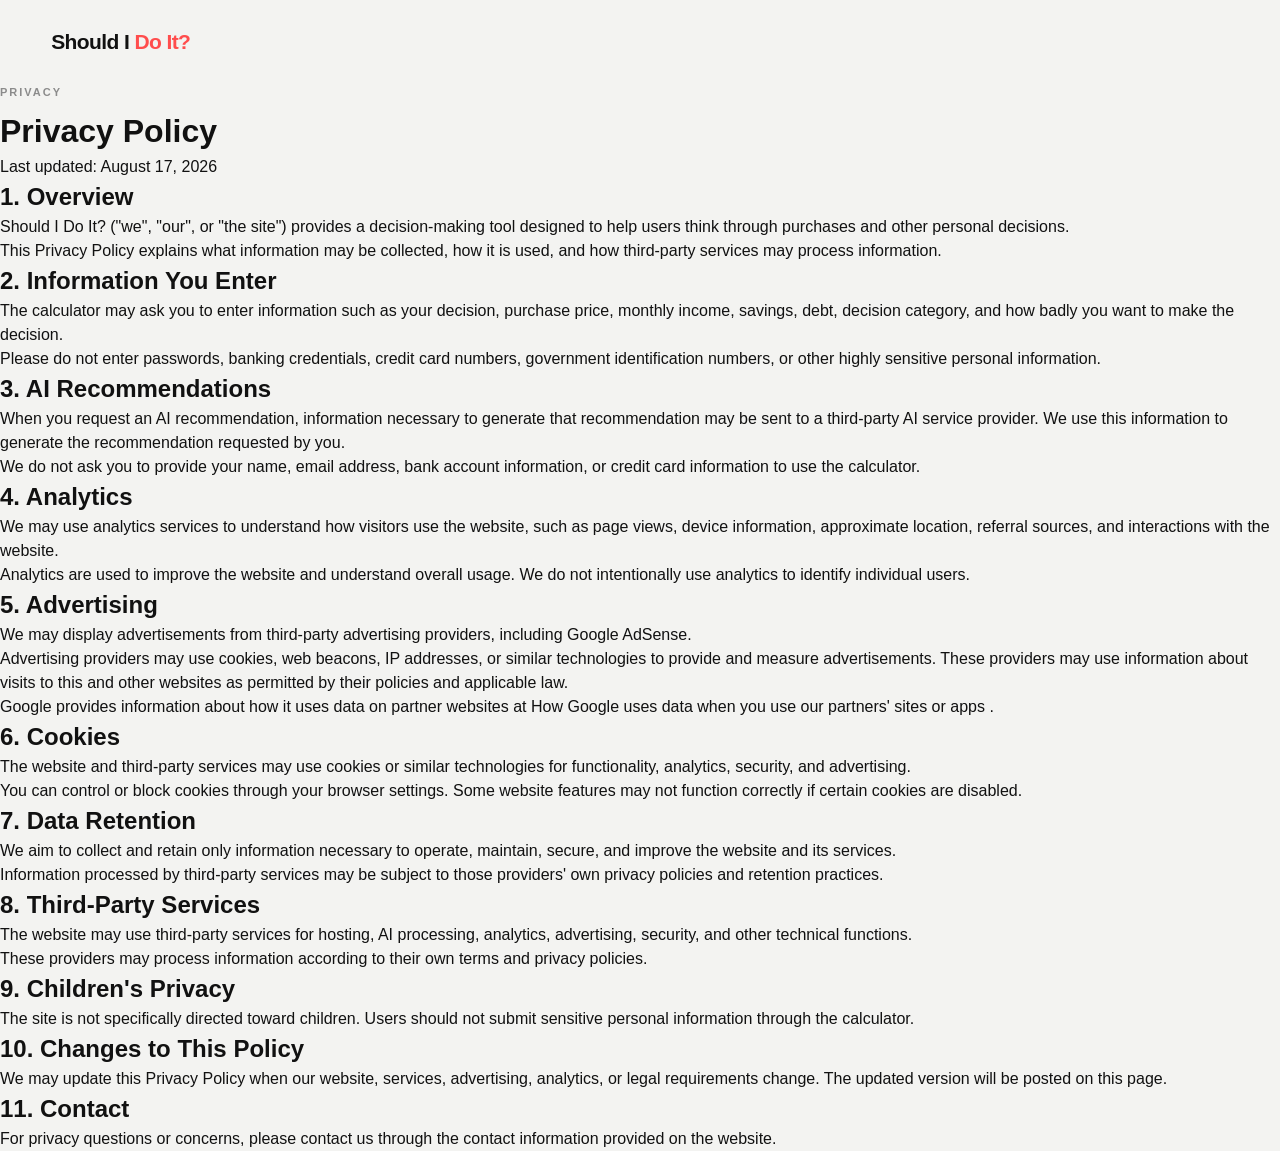
<file: privacy.html>
<!DOCTYPE html>
<html lang="en">

<head>
    <meta charset="UTF-8">
    <meta name="viewport" content="width=device-width, initial-scale=1.0">

    <title>Privacy Policy — Should I Do It?</title>

    <meta name="description" content="Privacy Policy for Should I Do It?">

    <link rel="stylesheet" href="style.css">

    <script async src="https://pagead2.googlesyndication.com/pagead/js/adsbygoogle.js?client=ca-pub-1027365605470479"
        crossorigin="anonymous"></script>
</head>

<body>

    <header class="navbar">
        <a href="index.html" class="logo">
            Should I <span>Do It?</span>
        </a>
    </header>

    <main class="legal-page">

        <p class="section-eyebrow">PRIVACY</p>

        <h1>Privacy Policy</h1>

        <p class="legal-updated">
            Last updated: August 17, 2026
        </p>

        <h2>1. Overview</h2>

        <p>
            Should I Do It? ("we", "our", or "the site") provides a
            decision-making tool designed to help users think through
            purchases and other personal decisions.
        </p>

        <p>
            This Privacy Policy explains what information may be collected,
            how it is used, and how third-party services may process information.
        </p>

        <h2>2. Information You Enter</h2>

        <p>
            The calculator may ask you to enter information such as your
            decision, purchase price, monthly income, savings, debt,
            decision category, and how badly you want to make the decision.
        </p>

        <p>
            Please do not enter passwords, banking credentials, credit card
            numbers, government identification numbers, or other highly
            sensitive personal information.
        </p>

        <h2>3. AI Recommendations</h2>

        <p>
            When you request an AI recommendation, information necessary to
            generate that recommendation may be sent to a third-party AI
            service provider. We use this information to generate the
            recommendation requested by you.
        </p>

        <p>
            We do not ask you to provide your name, email address, bank
            account information, or credit card information to use the
            calculator.
        </p>

        <h2>4. Analytics</h2>

        <p>
            We may use analytics services to understand how visitors use the
            website, such as page views, device information, approximate
            location, referral sources, and interactions with the website.
        </p>

        <p>
            Analytics are used to improve the website and understand overall
            usage. We do not intentionally use analytics to identify individual
            users.
        </p>

        <h2>5. Advertising</h2>

        <p>
            We may display advertisements from third-party advertising
            providers, including Google AdSense.
        </p>

        <p>
            Advertising providers may use cookies, web beacons, IP addresses,
            or similar technologies to provide and measure advertisements.
            These providers may use information about visits to this and other
            websites as permitted by their policies and applicable law.
        </p>

        <p>
            Google provides information about how it uses data on partner
            websites at
            <a href="https://policies.google.com/technologies/partner-sites" target="_blank" rel="noopener">
                How Google uses data when you use our partners' sites or apps
            </a>.
        </p>

        <h2>6. Cookies</h2>

        <p>
            The website and third-party services may use cookies or similar
            technologies for functionality, analytics, security, and
            advertising.
        </p>

        <p>
            You can control or block cookies through your browser settings.
            Some website features may not function correctly if certain
            cookies are disabled.
        </p>

        <h2>7. Data Retention</h2>

        <p>
            We aim to collect and retain only information necessary to operate,
            maintain, secure, and improve the website and its services.
        </p>

        <p>
            Information processed by third-party services may be subject to
            those providers' own privacy policies and retention practices.
        </p>

        <h2>8. Third-Party Services</h2>

        <p>
            The website may use third-party services for hosting, AI
            processing, analytics, advertising, security, and other technical
            functions.
        </p>

        <p>
            These providers may process information according to their own
            terms and privacy policies.
        </p>

        <h2>9. Children's Privacy</h2>

        <p>
            The site is not specifically directed toward children. Users
            should not submit sensitive personal information through the
            calculator.
        </p>

        <h2>10. Changes to This Policy</h2>

        <p>
            We may update this Privacy Policy when our website, services,
            advertising, analytics, or legal requirements change. The updated
            version will be posted on this page.
        </p>

        <h2>11. Contact</h2>

        <p>
            For privacy questions or concerns, please contact us through the
            contact information provided on the website.
        </p>

    </main>

</body>

</html>
</file>
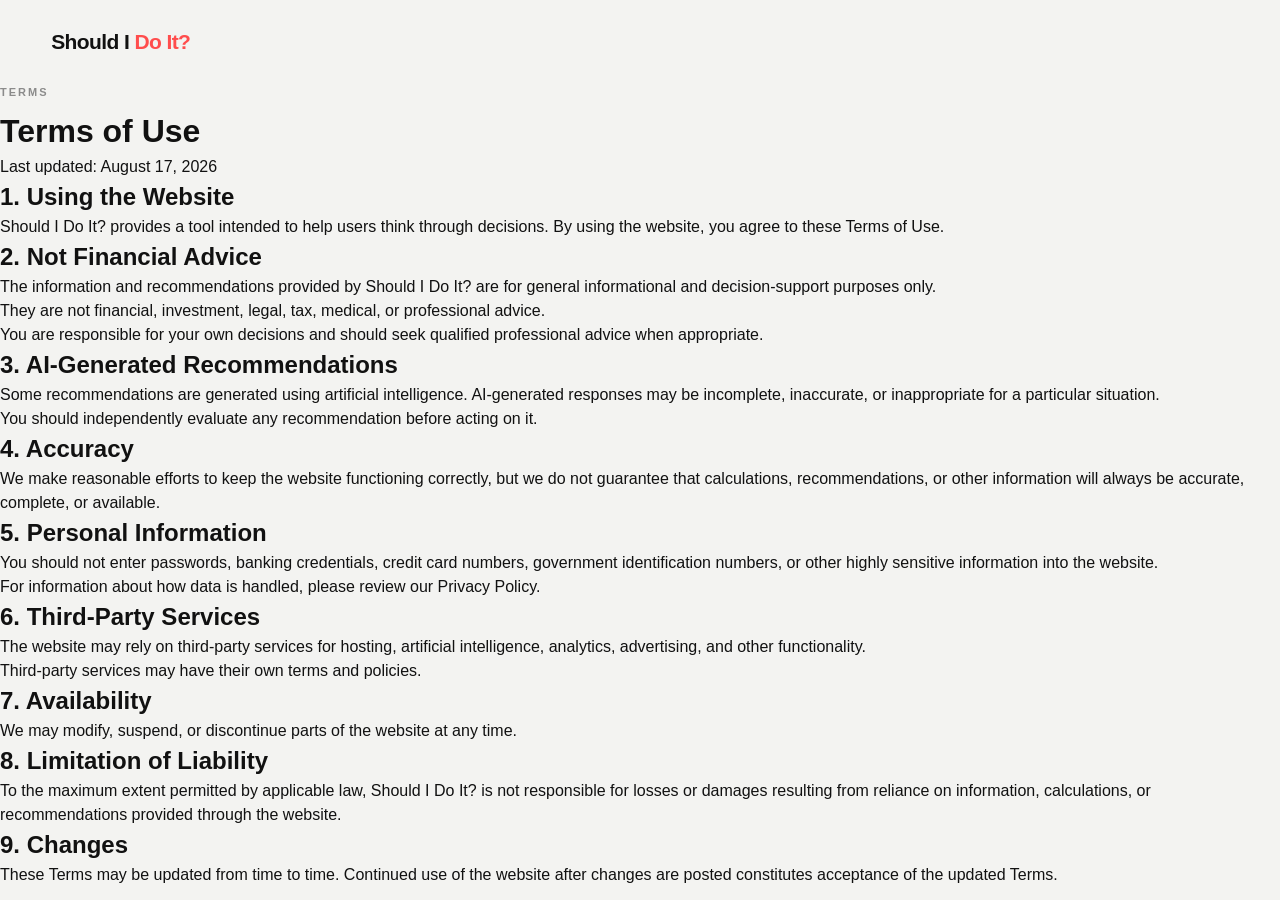
<file: terms.html>
<!DOCTYPE html>
<html lang="en">

<head>
    <meta charset="UTF-8">
    <meta name="viewport" content="width=device-width, initial-scale=1.0">

    <title>Terms of Use — Should I Do It?</title>

    <link rel="stylesheet" href="style.css">

    <script async src="https://pagead2.googlesyndication.com/pagead/js/adsbygoogle.js?client=ca-pub-1027365605470479"
        crossorigin="anonymous"></script>

</head>

<body>

    <header class="navbar">
        <a href="index.html" class="logo">
            Should I <span>Do It?</span>
        </a>
    </header>

    <main class="legal-page">

        <p class="section-eyebrow">TERMS</p>

        <h1>Terms of Use</h1>

        <p class="legal-updated">
            Last updated: August 17, 2026
        </p>

        <h2>1. Using the Website</h2>

        <p>
            Should I Do It? provides a tool intended to help users think
            through decisions. By using the website, you agree to these
            Terms of Use.
        </p>

        <h2>2. Not Financial Advice</h2>

        <p>
            The information and recommendations provided by Should I Do It?
            are for general informational and decision-support purposes only.
        </p>

        <p>
            They are not financial, investment, legal, tax, medical, or
            professional advice.
        </p>

        <p>
            You are responsible for your own decisions and should seek
            qualified professional advice when appropriate.
        </p>

        <h2>3. AI-Generated Recommendations</h2>

        <p>
            Some recommendations are generated using artificial intelligence.
            AI-generated responses may be incomplete, inaccurate, or
            inappropriate for a particular situation.
        </p>

        <p>
            You should independently evaluate any recommendation before
            acting on it.
        </p>

        <h2>4. Accuracy</h2>

        <p>
            We make reasonable efforts to keep the website functioning
            correctly, but we do not guarantee that calculations,
            recommendations, or other information will always be accurate,
            complete, or available.
        </p>

        <h2>5. Personal Information</h2>

        <p>
            You should not enter passwords, banking credentials, credit card
            numbers, government identification numbers, or other highly
            sensitive information into the website.
        </p>

        <p>
            For information about how data is handled, please review our
            <a href="privacy.html">Privacy Policy</a>.
        </p>

        <h2>6. Third-Party Services</h2>

        <p>
            The website may rely on third-party services for hosting,
            artificial intelligence, analytics, advertising, and other
            functionality.
        </p>

        <p>
            Third-party services may have their own terms and policies.
        </p>

        <h2>7. Availability</h2>

        <p>
            We may modify, suspend, or discontinue parts of the website at
            any time.
        </p>

        <h2>8. Limitation of Liability</h2>

        <p>
            To the maximum extent permitted by applicable law, Should I Do It?
            is not responsible for losses or damages resulting from reliance
            on information, calculations, or recommendations provided through
            the website.
        </p>

        <h2>9. Changes</h2>

        <p>
            These Terms may be updated from time to time. Continued use of the
            website after changes are posted constitutes acceptance of the
            updated Terms.
        </p>

    </main>

</body>

</html>
</file>
<file: style.css>
:root {
    --background: #f3f3f1;
    --surface: #ffffff;
    --surface-soft: #f8f8f7;
    --text: #111111;
    --muted: #707070;
    --border: #e3e3e0;
    --accent: #ff4d4d;
    --accent-dark: #e33c3c;
    --green: #2f9e44;
    --yellow: #d99900;
    --danger: #dc3d3d;
    --shadow: 0 20px 55px rgba(0, 0, 0, 0.08);
}

* {
    box-sizing: border-box;
    margin: 0;
    padding: 0;
}

html {
    scroll-behavior: smooth;
}

body {
    font-family:
        Inter,
        -apple-system,
        BlinkMacSystemFont,
        "Segoe UI",
        Arial,
        sans-serif;

    background: var(--background);
    color: var(--text);
    min-height: 100vh;
    line-height: 1.5;
}

button,
input {
    font: inherit;
}

button {
    cursor: pointer;
}

a {
    color: inherit;
    text-decoration: none;
}


/* -------------------------
   NAVBAR
------------------------- */

.navbar {
    width: min(1180px, 92%);
    margin: auto;
    padding: 26px 0;

    display: flex;
    justify-content: space-between;
    align-items: center;
}

.logo {
    font-size: 21px;
    font-weight: 850;
    letter-spacing: -0.6px;
}

.logo span {
    color: var(--accent);
}

.navbar nav {
    display: flex;
    gap: 28px;
}

.navbar nav a {
    color: #646464;
    font-size: 14px;
    font-weight: 600;

    transition: color 0.2s ease;
}

.navbar nav a:hover {
    color: var(--text);
}


/* -------------------------
   HERO
------------------------- */

.hero {
    width: min(900px, 92%);
    margin: 80px auto 100px;
    text-align: center;
}

.hero-badge {
    display: inline-flex;
    align-items: center;

    padding: 8px 14px;

    background: #eeeeec;
    border: 1px solid #dfdfdc;

    border-radius: 999px;

    color: #666;
    font-size: 11px;
    font-weight: 800;
    letter-spacing: 2.5px;

    margin-bottom: 25px;
}

.hero h1 {
    font-size: clamp(56px, 9vw, 105px);
    line-height: 0.9;
    letter-spacing: -6px;
    font-weight: 900;
}

.hero h1 span {
    color: var(--accent);
}

.hero p {
    max-width: 620px;
    margin: 28px auto 30px;

    color: #686868;
    font-size: 18px;
}

.hero-button {
    display: inline-flex;
    align-items: center;
    gap: 15px;

    background: var(--text);
    color: white;

    padding: 15px 22px;

    border-radius: 13px;

    font-size: 14px;
    font-weight: 800;

    transition:
        transform 0.2s ease,
        background 0.2s ease;
}

.hero-button:hover {
    transform: translateY(-2px);
    background: #242424;
}

.hero-button span {
    color: #aaa;
}


/* -------------------------
   GENERAL
------------------------- */

.calculator-section,
.result-section {
    width: min(820px, 92%);
    margin: 0 auto 90px;
}

.section-heading {
    display: flex;
    justify-content: space-between;
    align-items: flex-end;

    margin-bottom: 22px;
}

.section-heading.centered {
    display: block;
    text-align: center;
}

.section-eyebrow {
    margin-bottom: 7px;

    color: #8b8b8b;
    font-size: 11px;
    font-weight: 850;
    letter-spacing: 2px;
}

.section-heading h2 {
    font-size: 34px;
    line-height: 1;
    letter-spacing: -1.5px;
}

.section-heading.centered p:last-child {
    max-width: 560px;
    margin: 15px auto 0;
    color: #767676;
}

.step-pill {
    padding: 8px 12px;

    background: #eaeae8;
    border: 1px solid #dfdfdc;

    border-radius: 999px;

    color: #777;
    font-size: 11px;
    font-weight: 700;
}


/* -------------------------
   CALCULATOR CARD
------------------------- */

.calculator-card {
    background: var(--surface);
    border: 1px solid rgba(0, 0, 0, 0.04);

    border-radius: 28px;
    padding: 34px;

    box-shadow: var(--shadow);
}

.form-group {
    margin-bottom: 24px;
}

.form-group label {
    display: flex;
    justify-content: space-between;

    margin-bottom: 9px;

    font-size: 14px;
    font-weight: 800;
}

.optional {
    color: #999;
    font-weight: 500;
    font-size: 11px;
}

.categories {
    display: flex;
    gap: 9px;
    flex-wrap: wrap;
}

.category {
    border: 1px solid var(--border);
    background: var(--surface-soft);

    color: #666;

    border-radius: 12px;

    padding: 10px 13px;

    font-size: 13px;
    font-weight: 700;

    transition:
        border-color 0.2s ease,
        background 0.2s ease,
        color 0.2s ease,
        transform 0.2s ease;
}

.category:hover {
    transform: translateY(-1px);
    border-color: #ccccca;
}

.category.active {
    background: #111;
    border-color: #111;
    color: white;
}

input[type="text"],
input[type="number"] {
    width: 100%;

    border: 1.5px solid var(--border);
    background: #f8f8f7;

    color: #111;

    border-radius: 13px;

    padding: 14px 15px;

    font-size: 15px;

    outline: none;

    transition:
        border-color 0.2s ease,
        background 0.2s ease,
        box-shadow 0.2s ease;
}

input[type="text"]:focus,
input[type="number"]:focus {
    background: white;
    border-color: #bcbcb9;

    box-shadow: 0 0 0 4px rgba(0, 0, 0, 0.04);
}

input::placeholder {
    color: #999;
    opacity: 1;
}

.form-grid {
    display: grid;
    grid-template-columns: 1fr 1fr;
    gap: 18px;
}

.input-wrapper {
    position: relative;
}

.input-wrapper>span {
    position: absolute;
    left: 15px;
    top: 50%;

    transform: translateY(-50%);

    color: #999;
    font-weight: 700;
}

.input-wrapper input {
    padding-left: 30px;
}

.want-group {
    margin-top: 5px;
}

.want-header {
    display: flex;
    justify-content: space-between;
    align-items: center;

    margin-bottom: 10px;
}

.want-header label {
    margin-bottom: 0;
}

.want-header strong {
    color: var(--accent);
    font-size: 14px;
}

input[type="range"] {
    appearance: none;

    width: 100%;
    height: 6px;

    background: linear-gradient(to right,
            var(--accent) 0%,
            var(--accent) 44%,
            #dededb 44%,
            #dededb 100%);

    border-radius: 999px;

    outline: none;
}

input[type="range"]::-webkit-slider-thumb {
    appearance: none;

    width: 21px;
    height: 21px;

    border-radius: 50%;

    background: var(--accent);

    border: 3px solid white;

    box-shadow: 0 2px 8px rgba(0, 0, 0, 0.15);

    cursor: grab;
}

input[type="range"]::-moz-range-thumb {
    width: 21px;
    height: 21px;

    border-radius: 50%;

    background: var(--accent);

    border: 3px solid white;

    box-shadow: 0 2px 8px rgba(0, 0, 0, 0.15);

    cursor: grab;
}

.range-labels {
    display: flex;
    justify-content: space-between;

    margin-top: 8px;

    color: #9a9a9a;
    font-size: 11px;
}

.analyze-button {
    width: 100%;

    display: flex;
    justify-content: center;
    align-items: center;

    gap: 10px;

    border: none;
    border-radius: 14px;

    background: #111;
    color: white;

    padding: 17px 20px;

    font-weight: 850;
    font-size: 15px;

    transition:
        transform 0.2s ease,
        background 0.2s ease;
}

.analyze-button:hover {
    transform: translateY(-2px);
    background: #242424;
}

.button-arrow {
    color: #aaa;
    font-size: 20px;
    line-height: 0;
}

.privacy-note {
    margin-top: 13px;

    text-align: center;

    color: #999;
    font-size: 11px;
}


/* -------------------------
   RESULT
------------------------- */

.hidden {
    display: none;
}

.result-card {
    background: var(--surface);

    border-radius: 28px;

    padding: 34px;

    box-shadow: var(--shadow);

    animation: resultAppear 0.45s ease;
}

@keyframes resultAppear {
    from {
        opacity: 0;
        transform: translateY(20px);
    }

    to {
        opacity: 1;
        transform: translateY(0);
    }
}

.result-top {
    display: flex;
    gap: 17px;
    align-items: center;
}

.result-icon {
    width: 60px;
    height: 60px;

    flex: 0 0 auto;

    display: flex;
    align-items: center;
    justify-content: center;

    border-radius: 50%;

    font-size: 26px;
    font-weight: 900;
}

.result-eyebrow {
    margin-bottom: 3px;

    color: #8d8d8d;
    font-size: 10px;
    font-weight: 850;
    letter-spacing: 2px;
}

.result-top h2 {
    font-size: 39px;
    line-height: 1;

    letter-spacing: -1.7px;
}

.result-description {
    margin: 24px 0 25px;

    color: #696969;

    font-size: 16px;
    line-height: 1.6;
}


/* SCORE */

.score-card {
    background: #f7f7f5;

    border: 1px solid #ecece8;

    border-radius: 17px;

    padding: 18px;
}

.score-header {
    display: flex;
    justify-content: space-between;
    align-items: flex-start;

    margin-bottom: 12px;
}

.score-header div {
    display: flex;
    flex-direction: column;
    gap: 2px;
}

.score-header span {
    font-size: 14px;
    font-weight: 800;
}

.score-header small {
    color: #929292;
    font-size: 11px;
}

.score-header strong {
    color: var(--accent);
    font-size: 16px;
}

.score-bar {
    width: 100%;
    height: 9px;

    background: #dededb;

    border-radius: 999px;

    overflow: hidden;
}

#scoreFill {
    width: 0;
    height: 100%;

    border-radius: 999px;

    transition:
        width 0.8s ease;
}


/* STATS */

.stats-grid {
    display: grid;
    grid-template-columns: repeat(4, 1fr);

    margin-top: 20px;

    border: 1px solid var(--border);

    border-radius: 17px;

    overflow: hidden;
}

.stat {
    padding: 17px;

    background: white;

    border-right: 1px solid var(--border);
}

.stat:last-child {
    border-right: none;
}

.stat span {
    display: block;

    margin-bottom: 5px;

    color: #969696;

    font-size: 11px;
    font-weight: 700;
}

.stat strong {
    font-size: 16px;
}


/* INSIGHT */

.insight-box {
    margin-top: 20px;

    background: #f8f8f7;

    border-radius: 18px;

    padding: 19px;
}

.insight-title {
    margin-bottom: 7px;

    font-size: 13px;
    font-weight: 850;
}

.insight-box p {
    color: #5f5f5f;

    font-size: 14px;
    line-height: 1.6;
}


/* BETTER MOVE */

.better-move-box {
    margin-top: 14px;

    padding: 22px;

    background: #111;
    color: white;

    border-radius: 19px;
}

.better-move-heading {
    display: flex;
    align-items: center;
    gap: 12px;

    margin-bottom: 14px;
}

.better-move-icon {
    width: 36px;
    height: 36px;

    display: flex;
    align-items: center;
    justify-content: center;

    background: rgba(255, 77, 77, 0.16);
    color: var(--accent);

    border-radius: 10px;
}

.better-move-label {
    color: #aaa;

    font-size: 9px;
    font-weight: 850;

    letter-spacing: 2px;
}

.better-move-heading h3 {
    font-size: 18px;
}

#betterMoveText {
    color: #e8e8e8;

    font-size: 14px;
    line-height: 1.7;
}

.reset-button {
    margin-top: 17px;

    width: 100%;

    border: 1px solid var(--border);

    border-radius: 13px;

    background: white;
    color: #444;

    padding: 13px;

    font-size: 13px;
    font-weight: 800;

    transition:
        background 0.2s ease,
        border-color 0.2s ease;
}

.reset-button:hover {
    background: #f6f6f4;
    border-color: #cfcfca;
}


/* -------------------------
   HOW IT WORKS
------------------------- */

.how-section {
    width: min(960px, 92%);
    margin: 0 auto 90px;
}

.feature-grid {
    display: grid;
    grid-template-columns: repeat(3, 1fr);

    gap: 16px;

    margin-top: 28px;
}

.feature-card {
    background: white;

    border: 1px solid rgba(0, 0, 0, 0.04);

    border-radius: 20px;

    padding: 23px;

    box-shadow: 0 12px 30px rgba(0, 0, 0, 0.04);
}

.feature-icon {
    font-size: 24px;
    margin-bottom: 18px;
}

.feature-card h3 {
    margin-bottom: 7px;

    font-size: 17px;
}

.feature-card p {
    color: #747474;

    font-size: 13px;
    line-height: 1.6;
}


/* -------------------------
   ADS
------------------------- */

.ad-section {
    width: min(820px, 92%);
    margin: 0 auto 90px;

    text-align: center;
}

.ad-section>span {
    display: block;

    margin-bottom: 8px;

    color: #adadad;

    font-size: 9px;
    letter-spacing: 2px;
    font-weight: 700;
}

.ad-placeholder {
    height: 92px;

    display: flex;
    align-items: center;
    justify-content: center;

    border: 1px dashed #d0d0cc;

    border-radius: 13px;

    color: #b5b5b1;

    background: rgba(255, 255, 255, 0.35);

    font-size: 11px;
}


/* -------------------------
   FOOTER
------------------------- */

footer {
    padding: 55px 20px 35px;

    text-align: center;

    border-top: 1px solid #e1e1de;

    color: #8d8d8d;
}

.footer-logo {
    margin-bottom: 8px;

    color: #222;

    font-weight: 850;
}

.footer-logo span {
    color: var(--accent);
}

footer p {
    margin-bottom: 12px;

    font-size: 13px;
}

footer small {
    font-size: 10px;
    color: #aaa;
}


/* -------------------------
   MOBILE
------------------------- */

@media (max-width: 700px) {

    .navbar {
        width: 90%;
        padding: 18px 0;
    }

    .logo {
        font-size: 18px;
    }

    .navbar nav {
        display: none;
    }

    .hero {
        width: 90%;
        margin: 45px auto 65px;
    }

    .hero-badge {
        font-size: 9px;
        padding: 7px 11px;
        letter-spacing: 2px;
    }

    .hero h1 {
        font-size: clamp(48px, 15vw, 72px);
        letter-spacing: -3px;
        line-height: 0.92;
    }

    .hero p {
        font-size: 15px;
        line-height: 1.55;
        margin: 22px auto 26px;
    }

    .hero-button {
        width: 100%;
        justify-content: center;
        padding: 16px 20px;
    }

    .calculator-section,
    .result-section {
        width: 92%;
        margin-bottom: 65px;
    }

    .section-heading {
        margin-bottom: 16px;
    }

    .section-heading h2 {
        font-size: 28px;
    }

    .calculator-card,
    .result-card {
        padding: 20px;
        border-radius: 20px;
    }

    .form-group {
        margin-bottom: 21px;
    }

    .form-grid {
        grid-template-columns: 1fr;
        gap: 0;
    }

    .categories {
        display: grid;
        grid-template-columns: repeat(2, 1fr);
        gap: 8px;
    }

    .category {
        width: 100%;
        padding: 11px 8px;
        font-size: 12px;
    }

    /* Make the 5th category centered */
    .category:last-child {
        grid-column: 1 / -1;
        width: 50%;
        justify-self: center;
    }

    input[type="text"],
    input[type="number"] {
        font-size: 16px;
        padding: 14px;
    }

    .input-wrapper input {
        padding-left: 30px;
    }

    input[type="range"] {
        height: 7px;
        margin-top: 4px;
    }

    input[type="range"]::-webkit-slider-thumb {
        width: 24px;
        height: 24px;
    }

    input[type="range"]::-moz-range-thumb {
        width: 24px;
        height: 24px;
    }

    .range-labels {
        font-size: 10px;
    }

    .analyze-button {
        min-height: 52px;
        font-size: 14px;
    }

    .result-top {
        gap: 12px;
    }

    .result-icon {
        width: 50px;
        height: 50px;
        font-size: 22px;
    }

    .result-top h2 {
        font-size: 30px;
        letter-spacing: -1px;
    }

    .result-description {
        font-size: 15px;
        line-height: 1.55;
        margin: 20px 0;
    }

    .score-card {
        padding: 15px;
    }

    .stats-grid {
        grid-template-columns: 1fr 1fr;
    }

    .stat {
        padding: 14px;
    }

    .stat span {
        font-size: 10px;
    }

    .stat strong {
        font-size: 15px;
    }

    .insight-box {
        padding: 16px;
    }

    .better-move-box {
        padding: 18px;
        border-radius: 17px;
    }

    #betterMoveText {
        font-size: 14px;
        line-height: 1.65;
    }

    .reset-button {
        min-height: 48px;
    }

    .how-section {
        width: 92%;
        margin-bottom: 65px;
    }

    .feature-grid {
        grid-template-columns: 1fr;
        gap: 12px;
    }

    .feature-card {
        padding: 20px;
    }

    .ad-section {
        width: 92%;
        margin-bottom: 65px;
    }

    .ad-placeholder {
        height: 70px;
    }

    footer {
        padding: 45px 20px 30px;
    }

    /* LEGAL PAGES */

    .legal-page {
        width: min(900px, 90%);
        margin: 80px auto;
        padding-bottom: 80px;
    }

    .legal-page h1 {
        font-size: clamp(42px, 7vw, 72px);
        letter-spacing: -3px;
        margin: 10px 0;
    }

    .legal-page h2 {
        font-size: 24px;
        margin-top: 45px;
        margin-bottom: 12px;
    }

    .legal-page p {
        font-size: 16px;
        line-height: 1.7;
        color: #555;
        max-width: 760px;
    }

    .legal-updated {
        font-size: 13px !important;
        color: #999 !important;
    }

    .legal-page a {
        color: inherit;
        font-weight: 600;
    }

    @media (max-width: 700px) {

        .legal-page {
            width: 88%;
            margin: 50px auto;
        }

        .legal-page h1 {
            font-size: 46px;
            letter-spacing: -2px;
        }

        .legal-page h2 {
            font-size: 21px;
            margin-top: 35px;
        }

        .legal-page p {
            font-size: 15px;
        }
    }
}
</file>
